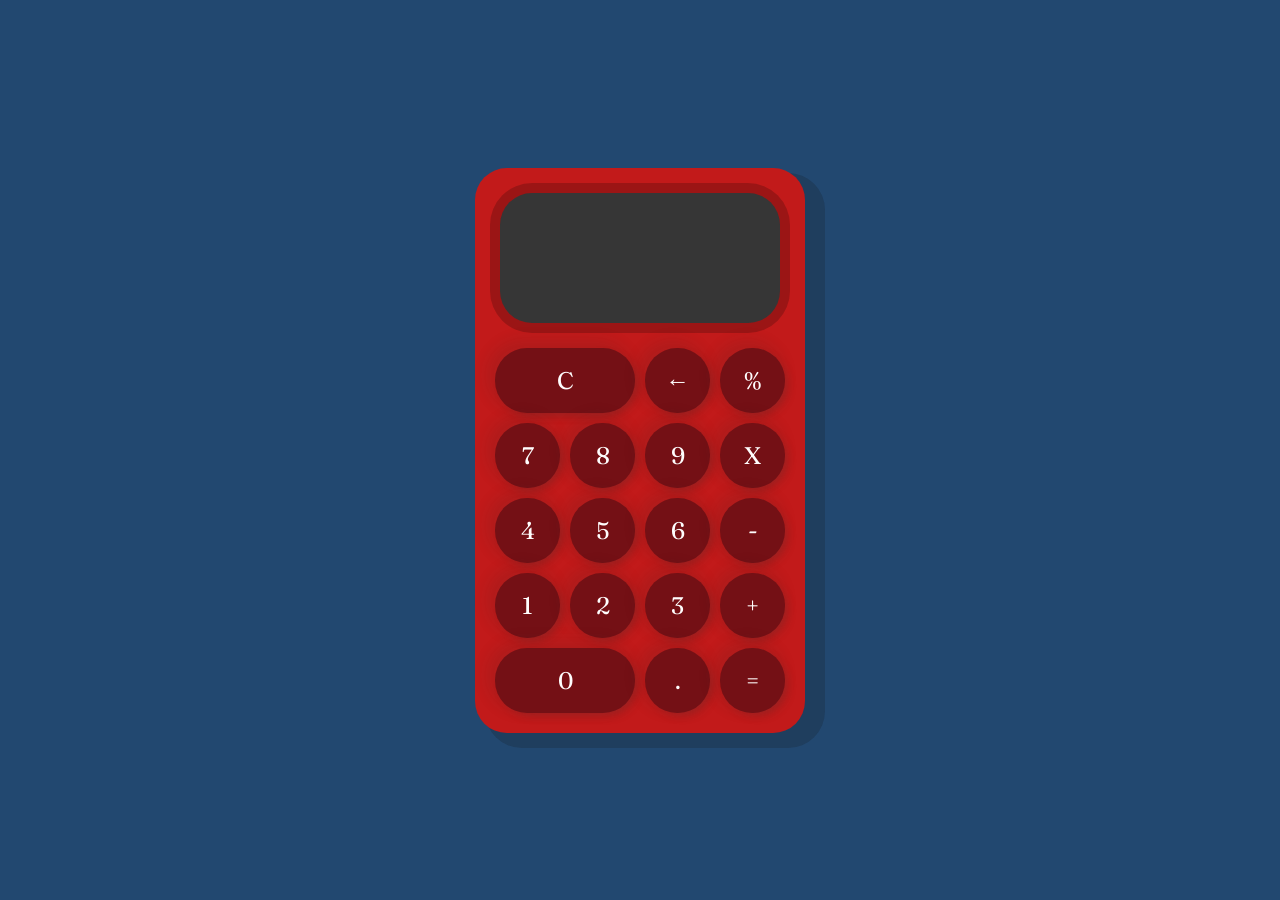
<file: Calculadora/index.html>
<!DOCTYPE html>
<html lang="en">

<head>
    <meta charset="UTF-8">
    <meta name="viewport" content="width=device-width, initial-scale=1.0">
    <title>Calculadora</title>
    <link href="https://fonts.googleapis.com/css2?family=Fraunces&display=swap" rel="stylesheet">
    <link href="index.css" rel="stylesheet" />
    <script src="Display.js" type="text/javascript"></script>
    <script src="Calculadora.js" type="text/javascript"></script>
    <script src="index.js" type="text/javascript" defer></script>
</head>

<body>
    <div class="container">
        <div class="calculadora">
            <div class="display">
                <div id="valor-anterior"></div>
                <div id="valor-actual"></div>
            </div>
            <button class="col-2" onclick="display.borrarTodo()">C</button>
            <button onclick="display.borrar()">&larr;</button>
            <button class="operador" value="dividir">%</button>
            <button class="numero">7</button>
            <button class="numero">8</button>
            <button class="numero">9</button>
            <button class="operador" value="multiplicar">X</button>
            <button class="numero">4</button>
            <button class="numero">5</button>
            <button class="numero">6</button>
            <button class="operador" value="restar">-</button>
            <button class="numero">1</button>
            <button class="numero">2</button>
            <button class="numero">3</button>
            <button class="operador" value="sumar">+</button>
            <button class="col-2 numero">0</button>
            <button class="numero">.</button>
            <button class="operador" value="igual">=</button>
        </div>
    </div>
</body>

</html>
</file>
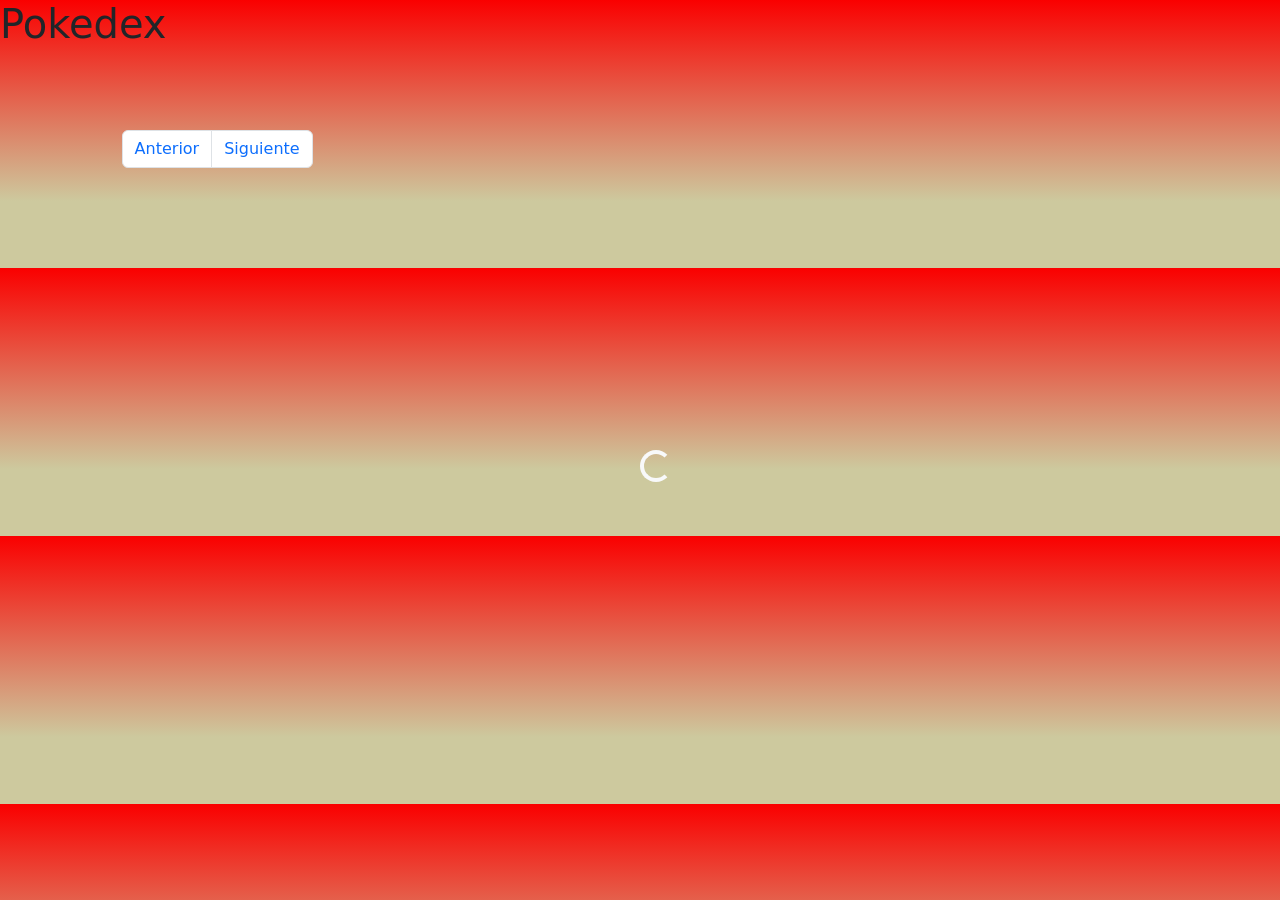
<file: PokeApi/index.html>
<!DOCTYPE html>
<html lang="en">
<head>
    
    <meta charset="UTF-8">
    <meta http-equiv="X-UA-Compatible" content="IE=edge">
    <meta name="viewport" content="width=device-width, initial-scale=1.0">
    <title>Pokedex</title>
    <link rel ="website icon" type="png" href="pokeball.png">
    <link rel="stylesheet" href="./style.css">
    <link rel="preconnect" href="https://fonts.gstatic.com">
<link href="https://fonts.googleapis.com/css2?family=Oswald:wght@400;700&display=swap" rel="stylesheet">
<!-- CSS only -->
<link href="https://cdn.jsdelivr.net/npm/bootstrap@5.0.0-beta3/dist/css/bootstrap.min.css" rel="stylesheet" integrity="sha384-eOJMYsd53ii+scO/bJGFsiCZc+5NDVN2yr8+0RDqr0Ql0h+rP48ckxlpbzKgwra6" crossorigin="anonymous">
<!-- JavaScript Bundle with Popper -->
<script src="https://cdn.jsdelivr.net/npm/bootstrap@5.0.0-beta3/dist/js/bootstrap.bundle.min.js" integrity="sha384-JEW9xMcG8R+pH31jmWH6WWP0WintQrMb4s7ZOdauHnUtxwoG2vI5DkLtS3qm9Ekf" crossorigin="anonymous"></script>
</head>
<body>
    <h1 class="title">Pokedex</h1>
    <div class="pokemon-container"></div>

    
    <nav class="pagination" aria-label="...">
        <ul class="pagination">
          <li class="page-item" id="previous">
            <a class="page-link" href="#" tabindex="-1">Anterior</a>
          </li>
          <li class="page-item" id="next">
            <a class="page-link" href="#">Siguiente</a>
          </li>
        </ul>
      </nav>
    <div id="spinner" class="spinner-border text-light" role="status">
        <span class="visually-hidden">Loading...</span>
      </div>
    <script src="./index.js"></script>

    
</body>
</html>
</file>
<file: Calculadora/index.css>
* {
    font-family: 'Fraunces', serif;
    color: #fffdfd;
}

body {
    margin: 0;
    background-color: #224870;
}

.container {
    display: flex;
    justify-content: center;
    align-items: center;
    height: 100vh;
}

.calculadora {
    display: grid;
    grid-template-columns: repeat(4, 75px);
    grid-template-rows: 160px repeat(5, 75px);
    background-color: #c21a1a;
    padding: 15px;
    border-radius: 32px;
    box-shadow: 15px 10px 0px 5px #18171733;
}

button {
    cursor: pointer;
    margin: 5px;
    padding: 0;
    border-radius: 32px;
    font-size: 1.5em;
    border: none;
    background-color: #741015;
    box-shadow: 5px 5px 10px -3px #35333340, -5px -5px 15px 3px #292b271f;
}

button:active {
    background-color: #d80e0e;
}

button:focus {
    outline: none;
}

.col-2 {
    grid-column: span 2;
}

.display {
    grid-column: 1 / -1;
    padding: 16px;
    display: flex;
    margin: 10px 10px 20px;
    flex-direction: column;
    align-items: flex-end;
    background-color: #363636;
    border-radius: 32px;
    text-align: right;
    justify-content: space-between;
    word-break: break-all;
    box-shadow: 0px 0px 0px 10px #00000033;
}

#valor-actual {
    font-size: 1.5em;
}

#valor-anterior {
    font-size: 2em;
}
</file>
<file: PokeApi/style.css>
body {
    background: rgb(205,201,158);
    background: linear-gradient(0deg, rgba(205,201,158,1) 25%, rgba(250,0,0,1) 100%);
    text-align: center;
    font-family: Arial, Helvetica, sans-serif;
    font-family: "Oswald", sans-serif;
  }
  
  h1 {
    color: white;
    height: 70px;
  }
  
  .pokemon-container {
    display: grid;
    grid-template-columns: 1fr 1fr 1fr;
    gap: 40px;
    width: 80%;
    margin-left: auto;
    margin-right: auto;
    margin-bottom: 40px;
    margin-top: 20px;
  }
  
  .pokemon-block,
  .pokemon-block-back {
    border-radius: 10px;
    padding: 10px;
    background-color: rgb(201, 192, 192);
    box-shadow: 0 3px 15px rgba(0, 0, 0, 0.5);
  }
  
  .img-container {
    background-image: url("./blob.svg");
    background-repeat: no-repeat;
    background-position: center;
  }
  
  .pokemon-block p {
    margin: 5px;
  }
  
  .name {
    text-transform: capitalize;
    font-weight: bold;
    font-size: 1.4rem;
  }
  
  #spinner {
    display: none;
    position: absolute;
    top: 50%;
    left: 50%;
  }
  
  .pagination {
    width: 90%;
    margin-left: auto;
    margin-right: auto;
    margin-bottom: 50px;
  }
  
  .card-container {
    position: relative;
    width: 100%;
    height: 100%;
    text-align: center;
    transition: transform 0.8s;
    transform-style: preserve-3d;
  }
  
  .flip-card:hover .card-container {
    transform: rotateY(180deg);
  }
  
  .pokemon-block,
  .pokemon-block-back {
    width: 100%;
    height: 100%;
    backface-visibility: hidden;
  }
  
  .pokemon-block-back {
    transform: rotateY(180deg);
    position: absolute;
    top: 0%;
  }
  
  .stat-container {
    display: grid;
    grid-template-columns: 1fr 2fr;
    text-align: left;
  }
</file>
